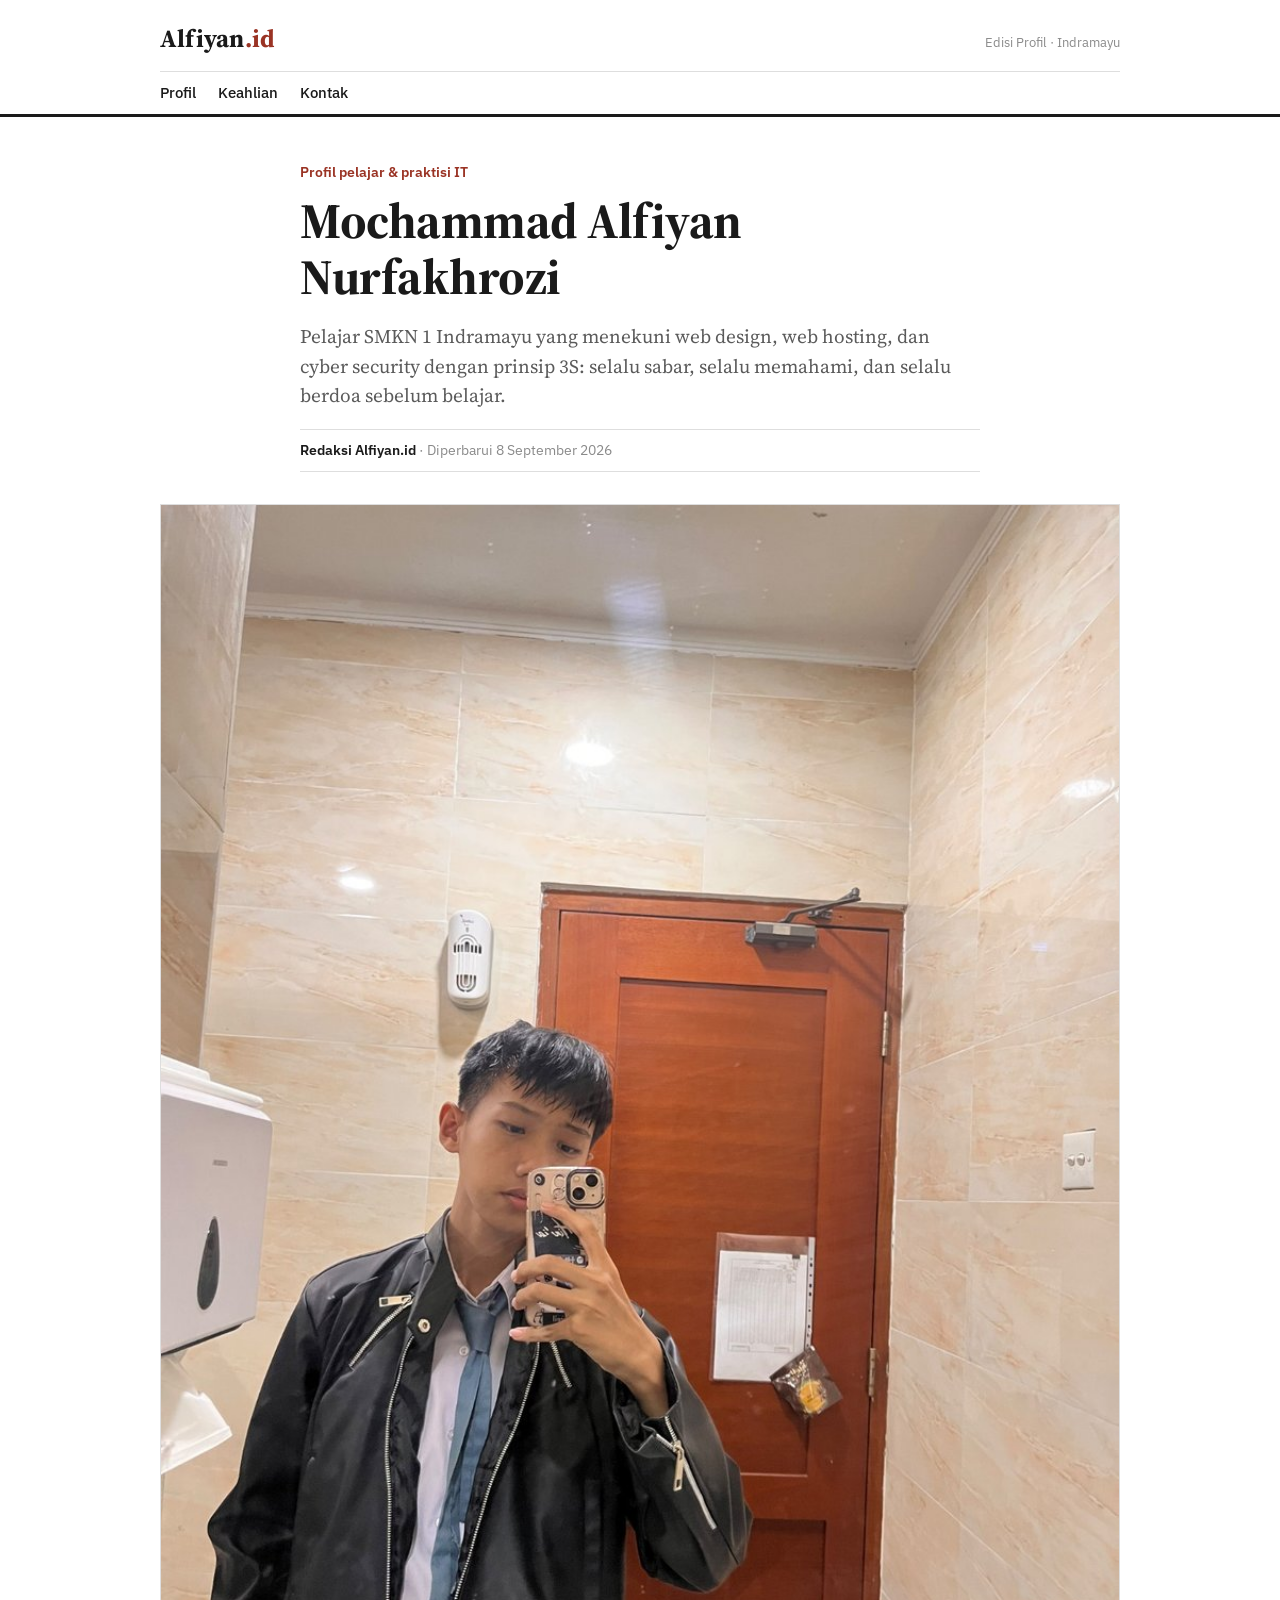
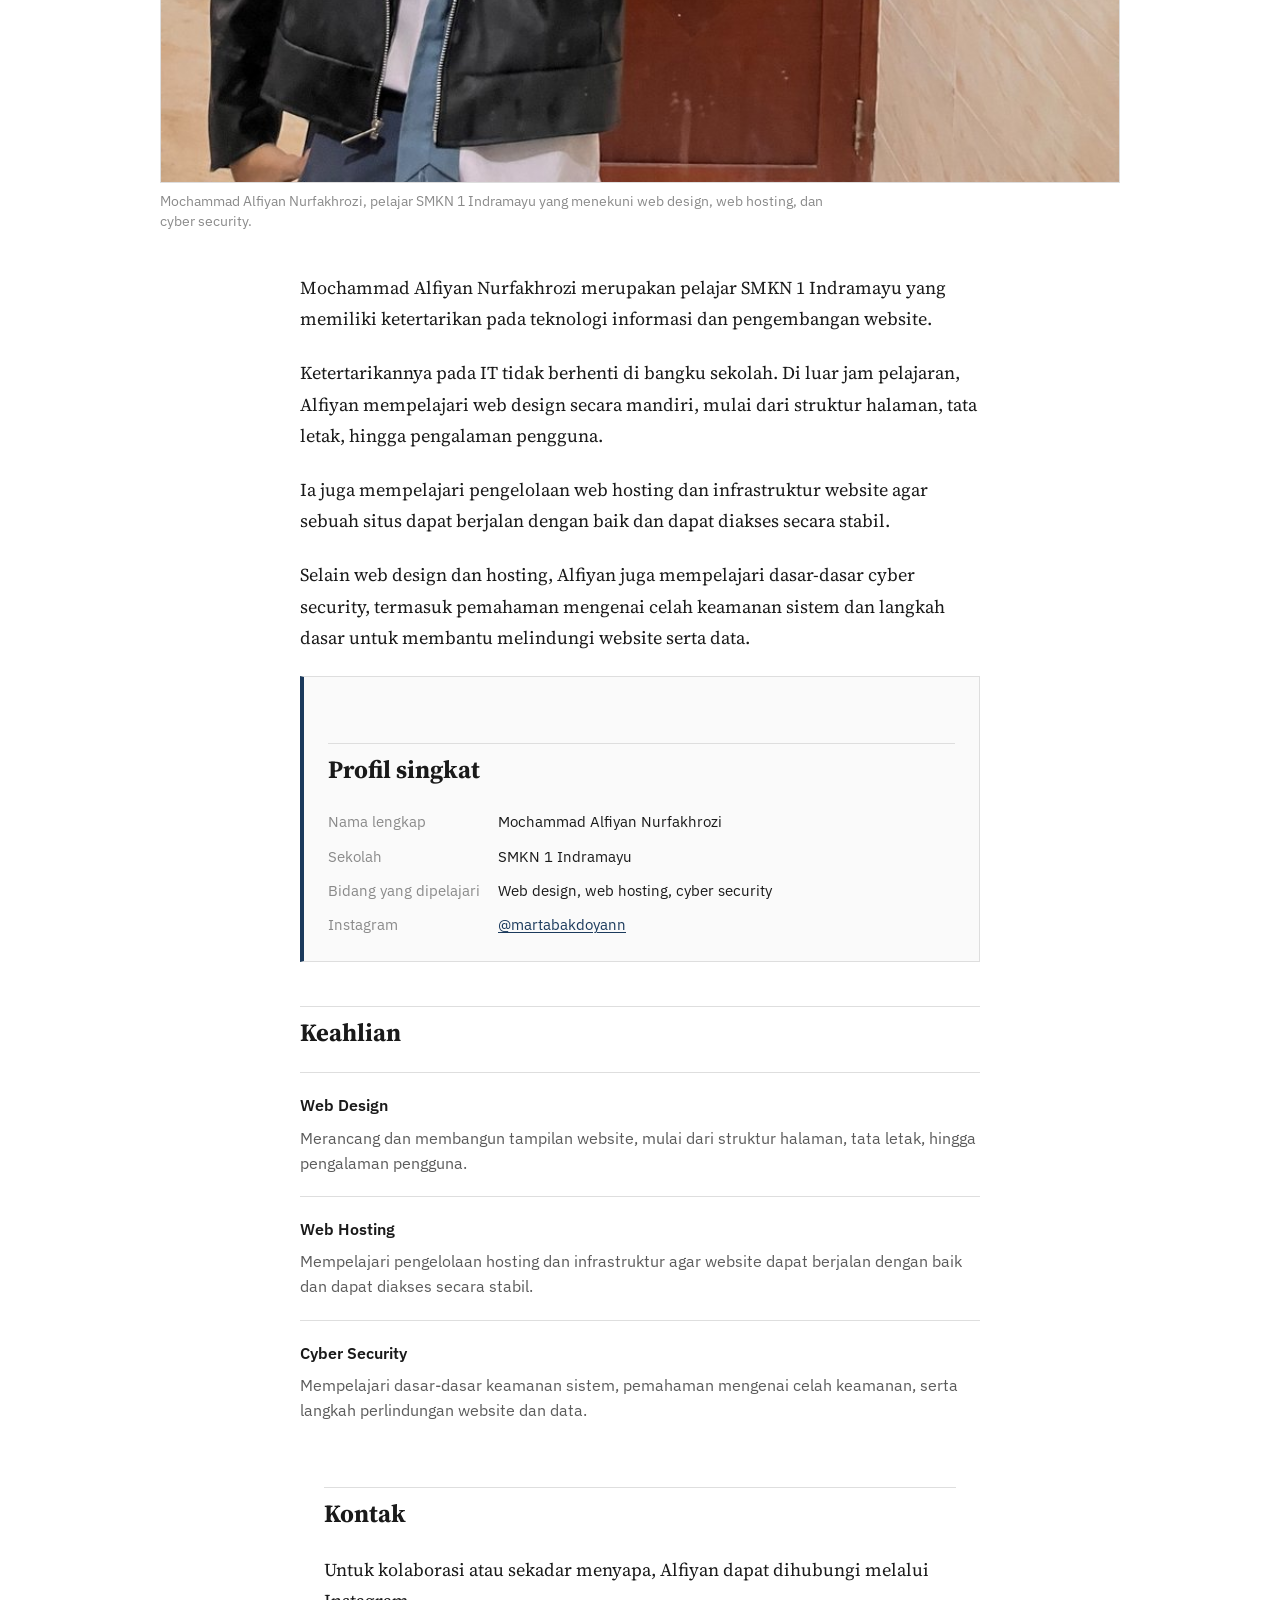
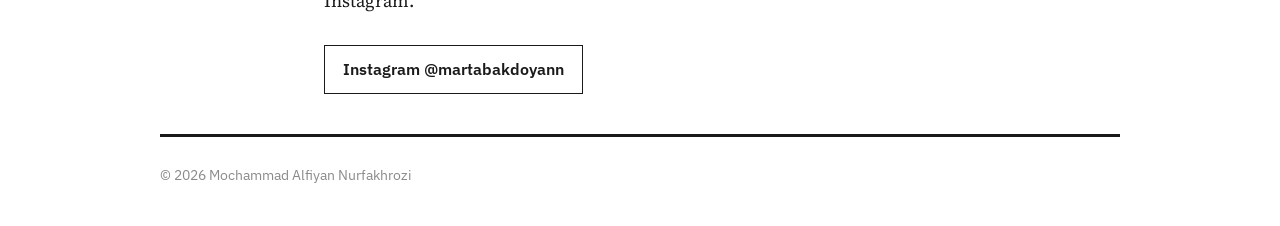
<file: index.html>
<!DOCTYPE html><html lang="id">
<head>
<meta charset="UTF-8">
<meta name="viewport" content="width=device-width, initial-scale=1.0"><title>Mochammad Alfiyan Nurfakhrozi — Web Designer & IT Specialist dari Indramayu</title><meta name="description" content="Profil Mochammad Alfiyan Nurfakhrozi, pelajar SMKN 1 Indramayu yang menekuni web design, web hosting, dan cyber security.">
<meta name="robots" content="index, follow">
<meta name="author" content="Mochammad Alfiyan Nurfakhrozi"><link rel="canonical" href="https://private.winkkpremmmmm.workers.dev/"><!-- Open Graph --><meta property="og:type" content="profile">
<meta property="og:locale" content="id_ID">
<meta property="og:site_name" content="Alfiyan.id">
<meta property="og:title" content="Mochammad Alfiyan Nurfakhrozi — Web Designer & IT Specialist">
<meta property="og:description" content="Profil Mochammad Alfiyan Nurfakhrozi, pelajar SMKN 1 Indramayu yang menekuni web design, web hosting, dan cyber security.">
<meta property="og:url" content="https://private.winkkpremmmmm.workers.dev/">
<meta property="og:image" content="https://private.winkkpremmmmm.workers.dev/alfiyan-og.jpg">
<meta property="og:image:width" content="1200">
<meta property="og:image:height" content="630">
<meta property="og:image:alt" content="Mochammad Alfiyan Nurfakhrozi, pelajar SMKN 1 Indramayu"><meta property="profile:first_name" content="Mochammad Alfiyan">
<meta property="profile:last_name" content="Nurfakhrozi"><!-- Twitter Card --><meta name="twitter:card" content="summary_large_image">
<meta name="twitter:title" content="Mochammad Alfiyan Nurfakhrozi — Web Designer & IT Specialist">
<meta name="twitter:description" content="Profil Mochammad Alfiyan Nurfakhrozi, pelajar SMKN 1 Indramayu yang menekuni web design, web hosting, dan cyber security.">
<meta name="twitter:image" content="https://private.winkkpremmmmm.workers.dev/alfiyan-og.jpg"><!-- Icon --><link rel="icon" type="image/svg+xml" href="/favicon.svg"><!-- Fonts --><link rel="preconnect" href="https://fonts.googleapis.com">
<link rel="preconnect" href="https://fonts.gstatic.com" crossorigin>
<link href="https://fonts.googleapis.com/css2?family=Source+Serif+4:ital,wght@0,400;0,600;0,700;1,400&family=IBM+Plex+Sans:wght@400;500;600&display=swap" rel="stylesheet"><link rel="stylesheet" href="style.css"><!-- Structured Data --><script type="application/ld+json">
{
  "@context": "https://schema.org",
  "@graph": [

    {
      "@type": "WebPage",
      "@id": "https://private.winkkpremmmmm.workers.dev/#webpage",
      "url": "https://private.winkkpremmmmm.workers.dev/",
      "name": "Mochammad Alfiyan Nurfakhrozi — Web Designer & IT Specialist dari Indramayu",
      "description": "Profil Mochammad Alfiyan Nurfakhrozi, pelajar SMKN 1 Indramayu yang menekuni web design, web hosting, dan cyber security.",
      "inLanguage": "id-ID",
      "dateModified": "2026-09-08",
      "mainEntity": {
        "@id": "https://private.winkkpremmmmm.workers.dev/#person"
      },
      "primaryImageOfPage": {
        "@id": "https://private.winkkpremmmmm.workers.dev/#image"
      }
    },

    {
      "@type": "Person",
      "@id": "https://private.winkkpremmmmm.workers.dev/#person",
      "name": "Mochammad Alfiyan Nurfakhrozi",
      "url": "https://private.winkkpremmmmm.workers.dev/",
      "image": {
        "@id": "https://private.winkkpremmmmm.workers.dev/#image"
      },
      "jobTitle": "Web Designer & IT Specialist",
      "description": "Pelajar SMKN 1 Indramayu yang menekuni web design, web hosting, dan cyber security.",
      "knowsAbout": [
        "Web Design",
        "Web Hosting",
        "Cyber Security",
        "Information Technology"
      ],
      "affiliation": {
        "@type": "EducationalOrganization",
        "name": "SMKN 1 Indramayu"
      },
      "sameAs": [
        "https://instagram.com/martabakdoyann"
      ]
    },

    {
      "@type": "ImageObject",
      "@id": "https://private.winkkpremmmmm.workers.dev/#image",
      "contentUrl": "https://private.winkkpremmmmm.workers.dev/alfiyan.jpg",
      "url": "https://private.winkkpremmmmm.workers.dev/alfiyan.jpg",
      "name": "Mochammad Alfiyan Nurfakhrozi",
      "description": "Foto Mochammad Alfiyan Nurfakhrozi, pelajar SMKN 1 Indramayu.",
      "author": {
        "@id": "https://private.winkkpremmmmm.workers.dev/#person"
      }
    }

  ]
}
</script></head><body><a class="skip-link" href="#konten">Langsung ke konten</a>

<header class="masthead">  <div class="container masthead__top">
    <a class="wordmark" href="/" aria-label="Alfiyan.id — Beranda">
      Alfiyan<span>.id</span>
    </a><span class="masthead__meta">
  Edisi Profil · Indramayu
</span>

  </div>  <nav class="container" aria-label="Navigasi utama">
    <ul>
      <li><a href="#profil">Profil</a></li>
      <li><a href="#keahlian">Keahlian</a></li>
      <li><a href="#kontak">Kontak</a></li>
    </ul>
  </nav></header><main id="konten">  <article class="article" id="profil"><div class="article__head">

  <p class="kicker">
    Profil pelajar & praktisi IT
  </p>

  <h1 class="headline">
    Mochammad Alfiyan Nurfakhrozi
  </h1>

  <p class="dek">
    Pelajar SMKN 1 Indramayu yang menekuni web design,
    web hosting, dan cyber security dengan prinsip 3S:
    selalu sabar, selalu memahami, dan selalu berdoa sebelum belajar.
  </p>

  <p class="byline">
    <strong>Redaksi Alfiyan.id</strong>
    · Diperbarui 8 September 2026
  </p>

</div>

<figure class="hero">

  <img
    src="/alfiyan.jpg"
    width="900"
    height="1200"
    alt="Mochammad Alfiyan Nurfakhrozi, pelajar SMKN 1 Indramayu"
    loading="eager"
    fetchpriority="high"
  >

  <figcaption>
    Mochammad Alfiyan Nurfakhrozi, pelajar SMKN 1 Indramayu
    yang menekuni web design, web hosting, dan cyber security.
  </figcaption>

</figure>

<div class="article__body">

  <p>
    Mochammad Alfiyan Nurfakhrozi merupakan pelajar
    SMKN 1 Indramayu yang memiliki ketertarikan pada
    teknologi informasi dan pengembangan website.
  </p>

  <p>
    Ketertarikannya pada IT tidak berhenti di bangku sekolah.
    Di luar jam pelajaran, Alfiyan mempelajari web design
    secara mandiri, mulai dari struktur halaman, tata letak,
    hingga pengalaman pengguna.
  </p>

  <p>
    Ia juga mempelajari pengelolaan web hosting dan
    infrastruktur website agar sebuah situs dapat berjalan
    dengan baik dan dapat diakses secara stabil.
  </p>

  <p>
    Selain web design dan hosting, Alfiyan juga mempelajari
    dasar-dasar cyber security, termasuk pemahaman mengenai
    celah keamanan sistem dan langkah dasar untuk membantu
    melindungi website serta data.
  </p>

  <div class="factbox">

    <h2>Profil singkat</h2>

    <dl>

      <dt>Nama lengkap</dt>
      <dd>Mochammad Alfiyan Nurfakhrozi</dd>

      <dt>Sekolah</dt>
      <dd>SMKN 1 Indramayu</dd>

      <dt>Bidang yang dipelajari</dt>
      <dd>Web design, web hosting, cyber security</dd>

      <dt>Instagram</dt>
      <dd>
        <a
          href="https://instagram.com/martabakdoyann"
          rel="me noopener"
          target="_blank"
        >
          @martabakdoyann
        </a>
      </dd>

    </dl>

  </div>

  <h2 id="keahlian">
    Keahlian
  </h2>

  <ul class="skills">

    <li>

      <h3>Web Design</h3>

      <p>
        Merancang dan membangun tampilan website,
        mulai dari struktur halaman, tata letak,
        hingga pengalaman pengguna.
      </p>

    </li>

    <li>

      <h3>Web Hosting</h3>

      <p>
        Mempelajari pengelolaan hosting dan infrastruktur
        agar website dapat berjalan dengan baik dan
        dapat diakses secara stabil.
      </p>

    </li>

    <li>

      <h3>Cyber Security</h3>

      <p>
        Mempelajari dasar-dasar keamanan sistem,
        pemahaman mengenai celah keamanan,
        serta langkah perlindungan website dan data.
      </p>

    </li>

  </ul>

</div>

  </article>  <section
    class="contact container"
    id="kontak"
    aria-labelledby="judul-kontak"
  ><div
  class="article__body"
  style="max-width: var(--measure); margin: 0 auto 40px;"
>

  <h2 id="judul-kontak" style="margin-top:0;">
    Kontak
  </h2>

  <p>
    Untuk kolaborasi atau sekadar menyapa,
    Alfiyan dapat dihubungi melalui Instagram.
  </p>

  <a
    class="ig-link"
    href="https://instagram.com/martabakdoyann"
    rel="me noopener"
    target="_blank"
  >
    Instagram @martabakdoyann
  </a>

</div>

  </section></main><footer class="site-footer container">  <span>
    © 2026 Mochammad Alfiyan Nurfakhrozi
  </span><a
href="https://instagram.com/martabakdoyann"
rel="me noopener"
target="_blank"

«»

Instagram @martabakdoyann

  </a></footer></body>
</html>
</file>
<file: style.css>
/* ============================================================
   Alfiyan.id — stylesheet
   Broadsheet-inspired profile page. Palette: putih, navy, brick.
   ============================================================ */

:root {
  --bg: #ffffff;
  --ink: #1a1a1a;
  --ink-muted: #5b5b5b;
  --ink-faint: #8a8a8a;
  --rule: #dedede;
  --rule-strong: #1a1a1a;
  --navy: #1b3a5c;
  --navy-hover: #10263e;
  --brick: #9a3324;

  --serif: "Source Serif 4", Georgia, "Times New Roman", serif;
  --sans: "IBM Plex Sans", -apple-system, BlinkMacSystemFont, "Segoe UI", sans-serif;

  --measure: 680px;
  --wide: 960px;
}

* {
  box-sizing: border-box;
}

html {
  -webkit-text-size-adjust: 100%;
}

body {
  margin: 0;
  background: var(--bg);
  color: var(--ink);
  font-family: var(--serif);
  line-height: 1.5;
}

img {
  max-width: 100%;
  display: block;
}

a {
  color: var(--navy);
  text-decoration-thickness: 1px;
  text-underline-offset: 2px;
}

a:hover {
  color: var(--navy-hover);
}

.container {
  max-width: var(--wide);
  margin: 0 auto;
  padding: 0 24px;
}

/* ---------- Skip link ---------- */
.skip-link {
  position: absolute;
  left: -9999px;
  top: 0;
  background: var(--navy);
  color: #fff;
  padding: 10px 16px;
  z-index: 100;
  font-family: var(--sans);
}

.skip-link:focus {
  left: 16px;
  top: 16px;
}

/* ---------- Masthead ---------- */
.masthead {
  border-bottom: 3px solid var(--rule-strong);
}

.masthead__top {
  display: flex;
  align-items: baseline;
  justify-content: space-between;
  padding: 20px 0 14px;
  font-family: var(--sans);
}

.wordmark {
  font-family: var(--serif);
  font-weight: 700;
  font-size: 1.55rem;
  letter-spacing: 0.01em;
  color: var(--ink);
  text-decoration: none;
}

.wordmark span {
  color: var(--brick);
}

.masthead__meta {
  font-size: 0.82rem;
  color: var(--ink-faint);
}

.masthead nav {
  border-top: 1px solid var(--rule);
  padding: 10px 0;
}

.masthead nav ul {
  list-style: none;
  margin: 0;
  padding: 0;
  display: flex;
  gap: 22px;
  font-family: var(--sans);
  font-size: 0.92rem;
  font-weight: 500;
}

.masthead nav a {
  color: var(--ink);
  text-decoration: none;
}

.masthead nav a:hover {
  color: var(--navy);
  text-decoration: underline;
}

/* ---------- Article ---------- */
.article {
  padding: 44px 0 64px;
}

.article__head {
  max-width: var(--measure);
  margin: 0 auto 32px;
}

.kicker {
  font-family: var(--sans);
  font-size: 0.9rem;
  font-weight: 600;
  color: var(--brick);
  margin: 0 0 10px;
}

.headline {
  font-family: var(--serif);
  font-weight: 700;
  font-size: clamp(2rem, 4.6vw, 3.1rem);
  line-height: 1.14;
  margin: 0 0 16px;
  letter-spacing: -0.01em;
}

.dek {
  font-family: var(--serif);
  font-size: 1.2rem;
  color: var(--ink-muted);
  line-height: 1.55;
  margin: 0 0 18px;
}

.byline {
  font-family: var(--sans);
  font-size: 0.85rem;
  color: var(--ink-faint);
  border-top: 1px solid var(--rule);
  border-bottom: 1px solid var(--rule);
  padding: 10px 0;
}

.byline strong {
  color: var(--ink);
  font-weight: 600;
}

/* ---------- Hero photo ---------- */
.hero {
  max-width: var(--wide);
  margin: 0 auto 40px;
}

.hero img {
  width: 100%;
  height: auto;
  border: 1px solid var(--rule);
}

.hero figcaption {
  font-family: var(--sans);
  font-size: 0.85rem;
  color: var(--ink-faint);
  padding-top: 8px;
  max-width: var(--measure);
}

/* ---------- Body copy ---------- */
.article__body {
  max-width: var(--measure);
  margin: 0 auto;
  font-size: 1.13rem;
  line-height: 1.75;
}

.article__body p {
  margin: 0 0 22px;
}

.article__body h2 {
  font-family: var(--serif);
  font-weight: 700;
  font-size: 1.55rem;
  margin: 44px 0 18px;
  padding-top: 4px;
  border-top: 1px solid var(--rule);
}

/* ---------- Fact box ---------- */
.factbox {
  font-family: var(--sans);
  border: 1px solid var(--rule);
  border-left: 4px solid var(--navy);
  padding: 22px 24px;
  margin: 8px 0 36px;
  background: #fafafa;
}

.factbox h3 {
  font-family: var(--serif);
  font-size: 1.05rem;
  margin: 0 0 14px;
}

.factbox dl {
  margin: 0;
  display: grid;
  grid-template-columns: auto 1fr;
  gap: 8px 18px;
  font-size: 0.94rem;
}

.factbox dt {
  color: var(--ink-faint);
}

.factbox dd {
  margin: 0;
  color: var(--ink);
}

/* ---------- Skills list ---------- */
.skills {
  list-style: none;
  margin: 0;
  padding: 0;
  display: grid;
  gap: 20px;
}

.skills li {
  border-top: 1px solid var(--rule);
  padding-top: 18px;
}

.skills h3 {
  font-family: var(--sans);
  font-size: 1.02rem;
  font-weight: 600;
  margin: 0 0 6px;
}

.skills p {
  font-family: var(--sans);
  font-size: 0.98rem;
  color: var(--ink-muted);
  margin: 0;
  line-height: 1.6;
}

/* ---------- Contact / social ---------- */
.contact {
  max-width: var(--measure);
  margin: 0 auto;
}

.ig-link {
  display: inline-flex;
  align-items: center;
  gap: 8px;
  font-family: var(--sans);
  font-weight: 600;
  font-size: 0.98rem;
  color: var(--ink);
  border: 1px solid var(--rule-strong);
  padding: 10px 18px;
  text-decoration: none;
  margin-top: 6px;
}

.ig-link:hover {
  background: var(--ink);
  color: #fff;
}

/* ---------- Footer ---------- */
.site-footer {
  border-top: 3px solid var(--rule-strong);
  padding: 28px 0 40px;
  font-family: var(--sans);
  font-size: 0.85rem;
  color: var(--ink-faint);
  display: flex;
  flex-wrap: wrap;
  gap: 10px 24px;
  justify-content: space-between;
}

.site-footer a {
  color: var(--ink-faint);
}

/* ---------- Focus states ---------- */
a:focus-visible,
.ig-link:focus-visible {
  outline: 2px solid var(--navy);
  outline-offset: 2px;
}

/* ---------- Reduced motion ---------- */
@media (prefers-reduced-motion: reduce) {
  * {
    scroll-behavior: auto !important;
  }
}

html {
  scroll-behavior: smooth;
}

/* ---------- Responsive ---------- */
@media (max-width: 640px) {
  .masthead__top {
    flex-direction: column;
    align-items: flex-start;
    gap: 4px;
  }

  .masthead nav ul {
    gap: 14px;
    flex-wrap: wrap;
  }

  .factbox dl {
    grid-template-columns: 1fr;
    gap: 2px 0;
  }

  .factbox dd {
    margin-bottom: 8px;
  }

  .site-footer {
    flex-direction: column;
  }
}
</file>
